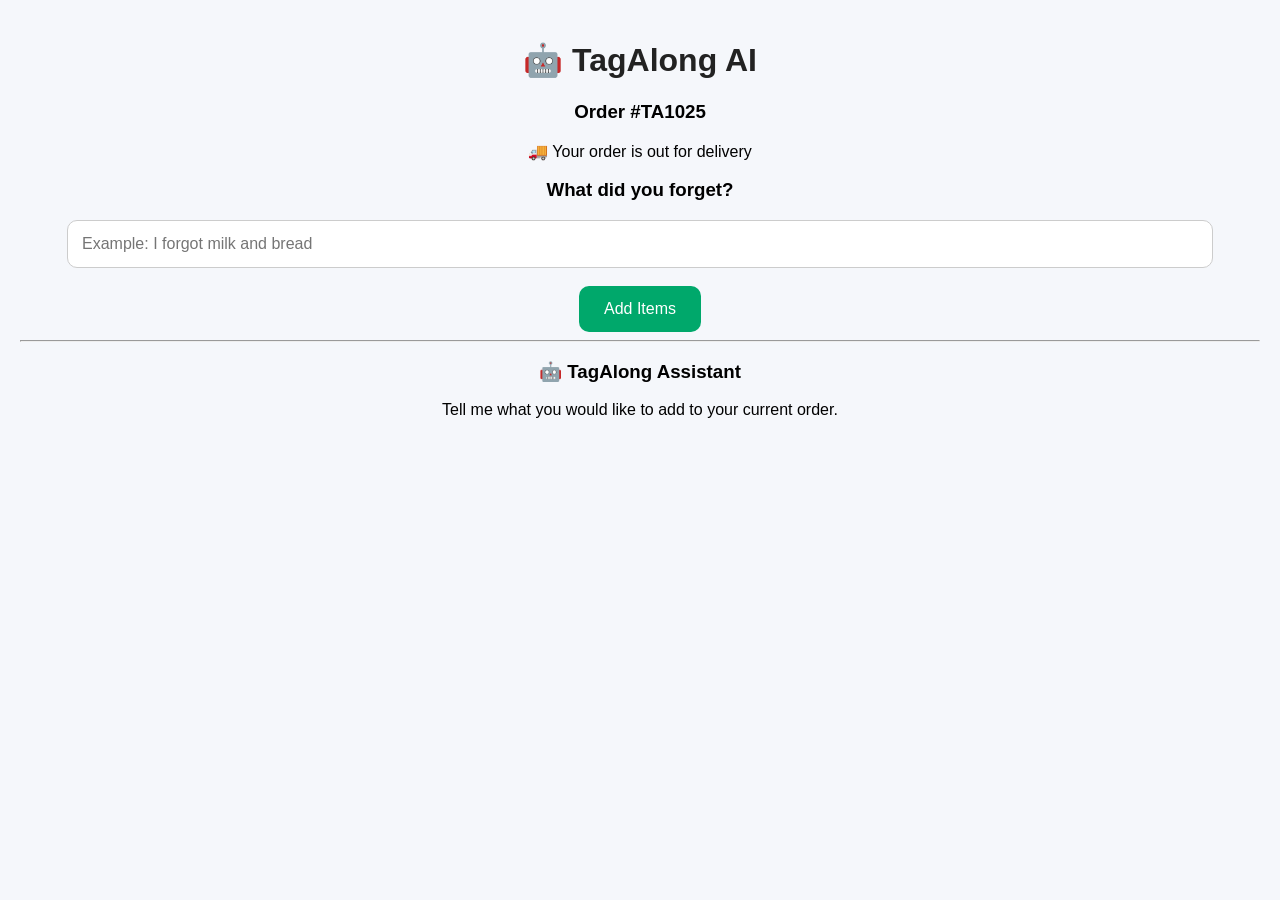
<file: index.html>
<!DOCTYPE html>
<html>
<head>
    <title>TagAlong AI</title>
    <link rel="stylesheet" href="style.css">
</head>

<body>

    <h1>🤖 TagAlong AI</h1>

    <h3>Order #TA1025</h3>

    <p>🚚 Your order is out for delivery</p>

    <h3>What did you forget?</h3>

    <input
        type="text"
        id="itemInput"
        placeholder="Example: I forgot milk and bread"
    >

    <br><br>

    <button id="addButton">Add Items</button>

    <hr>

    <h3>🤖 TagAlong Assistant</h3>

    <p>
        Tell me what you would like to add to your current order.
    </p>

    <script src="script.js"></script>

</body>
</html>
</file>
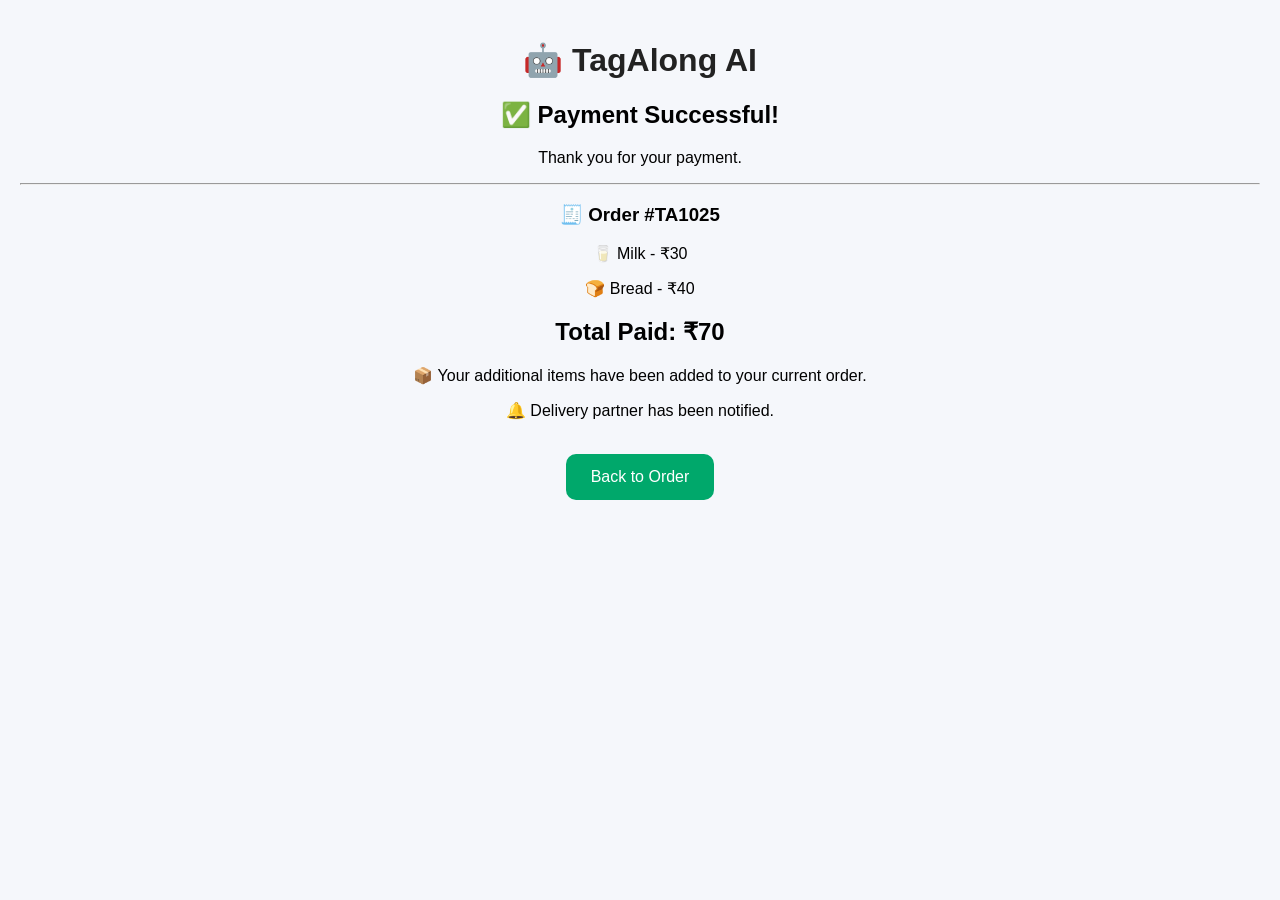
<file: payment-success.html>
<!DOCTYPE html>
<html>
<head>
    <title>Payment Successful - TagAlong AI</title>
    <link rel="stylesheet" href="style.css">
</head>

<body>

    <h1>🤖 TagAlong AI</h1>

    <h2>✅ Payment Successful!</h2>

    <p>Thank you for your payment.</p>

    <hr>

    <h3>🧾 Order #TA1025</h3>

    <p>🥛 Milk - ₹30</p>
    <p>🍞 Bread - ₹40</p>

    <h2>Total Paid: ₹70</h2>

    <p>📦 Your additional items have been added to your current order.</p>

    <p>🔔 Delivery partner has been notified.</p>

    <br>

    <button onclick="goHome()">Back to Order</button>

    <script>
        function goHome() {
            window.location.href = "index.html";
        }
    </script>

</body>
</html>
</file>
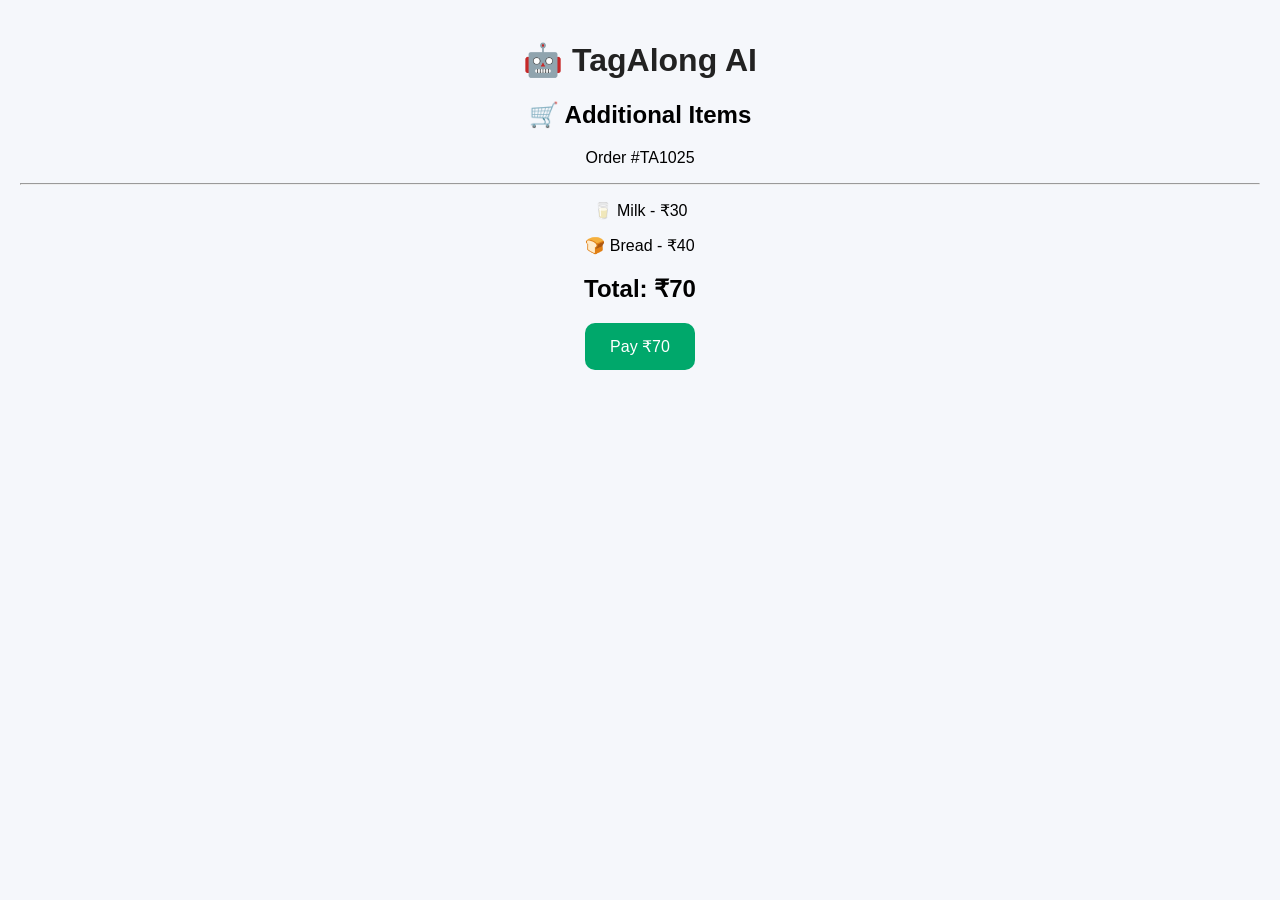
<file: payment.html>
<!DOCTYPE html>
<html>
<head>
    <title>TagAlong AI - Payment</title>
    <link rel="stylesheet" href="style.css">
</head>

<body>

    <h1>🤖 TagAlong AI</h1>

    <h2>🛒 Additional Items</h2>

    <p>Order #TA1025</p>

    <hr>

    <p>🥛 Milk - ₹30</p>
    <p>🍞 Bread - ₹40</p>

    <h2>Total: ₹70</h2>

    <button onclick="makePayment()">Pay ₹70</button>

    <script>
        function makePayment() {
            window.location.href = "payment-success.html";
        }
    </script>

</body>
</html>
</file>
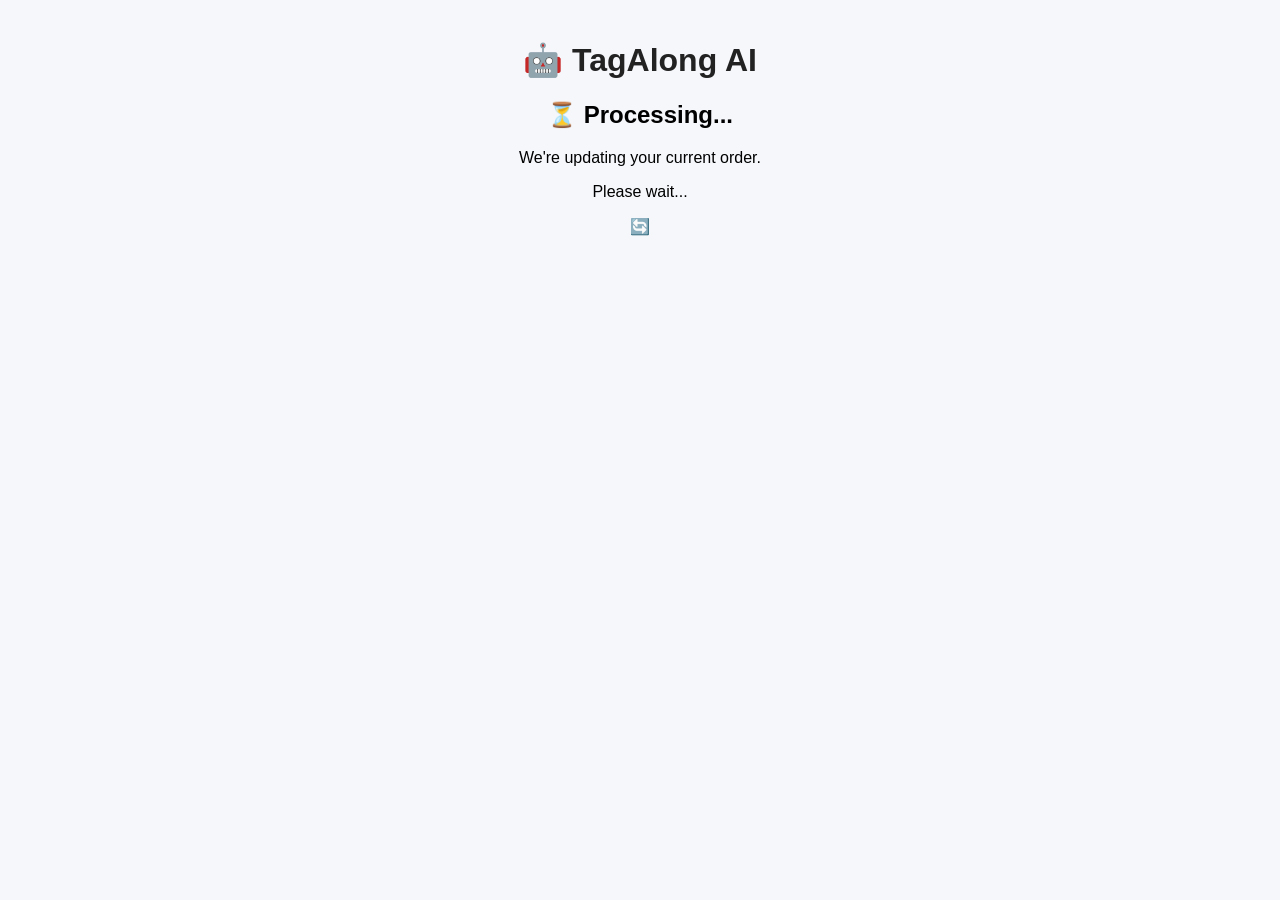
<file: processing.html>
<!DOCTYPE html>
<html lang="en">

<head>
    <meta charset="UTF-8">
    <meta name="viewport" content="width=device-width, initial-scale=1.0">
    <title>Processing - TagAlong AI</title>

    <link rel="stylesheet" href="style.css">
</head>

<body>

    <div class="container">

        <h1>🤖 TagAlong AI</h1>

        <h2>⏳ Processing...</h2>

        <p>We're updating your current order.</p>

        <p>Please wait...</p>

        <div class="loader">🔄</div>

    </div>

    <script>
        setTimeout(function() {
            window.location.href = "success.html";
        }, 2000);
    </script>

</body>

</html>
</file>
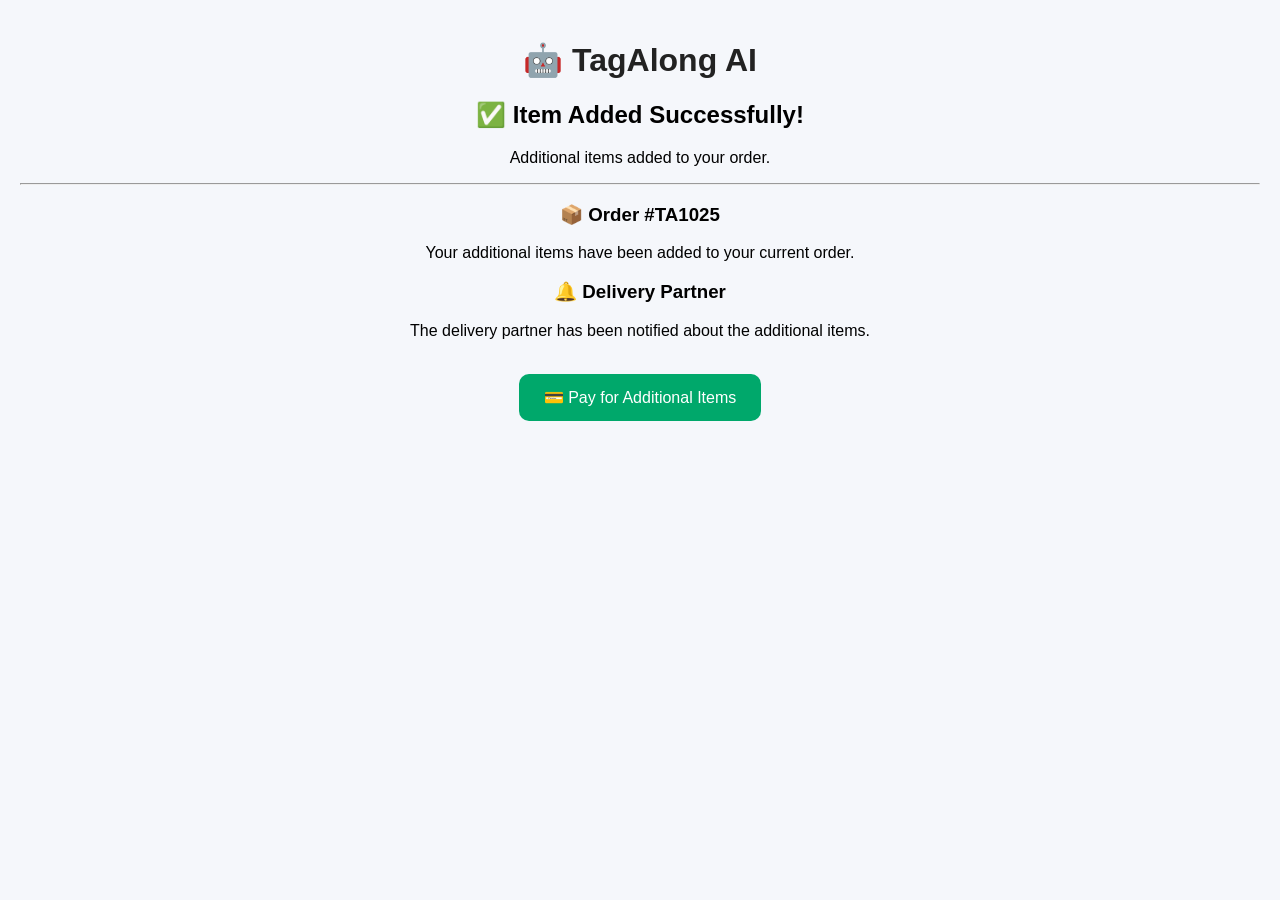
<file: success.html>
<!DOCTYPE html>
<html lang="en">

<head>
    <meta charset="UTF-8">
    <meta name="viewport" content="width=device-width, initial-scale=1.0">

    <title>TagAlong AI - Success</title>

    <link rel="stylesheet" href="style.css">
</head>

<body>

    <div class="container">

        <h1>🤖 TagAlong AI</h1>

        <h2>✅ Item Added Successfully!</h2>

        <p id="addedItems"></p>

        <hr>

        <h3>📦 Order #TA1025</h3>

        <p>
            Your additional items have been added to your current order.
        </p>

        <h3>🔔 Delivery Partner</h3>

        <p>
            The delivery partner has been notified about the additional items.
        </p>

        <br>

        <button onclick="goToPayment()">
            💳 Pay for Additional Items
        </button>

    </div>

    <script>

        // Get the items entered by the customer
        let items = localStorage.getItem("forgottenItems");

        if (items) {
            document.getElementById("addedItems").innerText =
                "Added items: " + items;
        } else {
            document.getElementById("addedItems").innerText =
                "Additional items added to your order.";
        }

        // Open payment page
        function goToPayment() {
            window.location.href = "payment.html";
        }

    </script>

</body>

</html>
</file>
<file: style.css>
body {
    font-family: Arial, sans-serif;
    background: #f5f7fb;
    margin: 0;
    padding: 20px;
    text-align: center;
}

h1 {
    color: #222;
}

.card {
    background: white;
    max-width: 500px;
    margin: 20px auto;
    padding: 25px;
    border-radius: 15px;
    box-shadow: 0 4px 15px rgba(0,0,0,0.1);
}

input {
    width: 90%;
    padding: 14px;
    border: 1px solid #ccc;
    border-radius: 10px;
    font-size: 16px;
}

button {
    background: #00a86b;
    color: white;
    border: none;
    padding: 14px 25px;
    border-radius: 10px;
    font-size: 16px;
    cursor: pointer;
}

button:hover {
    background: #008f5b;
}

.assistant {
    background: #eefaf5;
    padding: 15px;
    border-radius: 10px;
    margin-top: 20px;
      }
</file>
